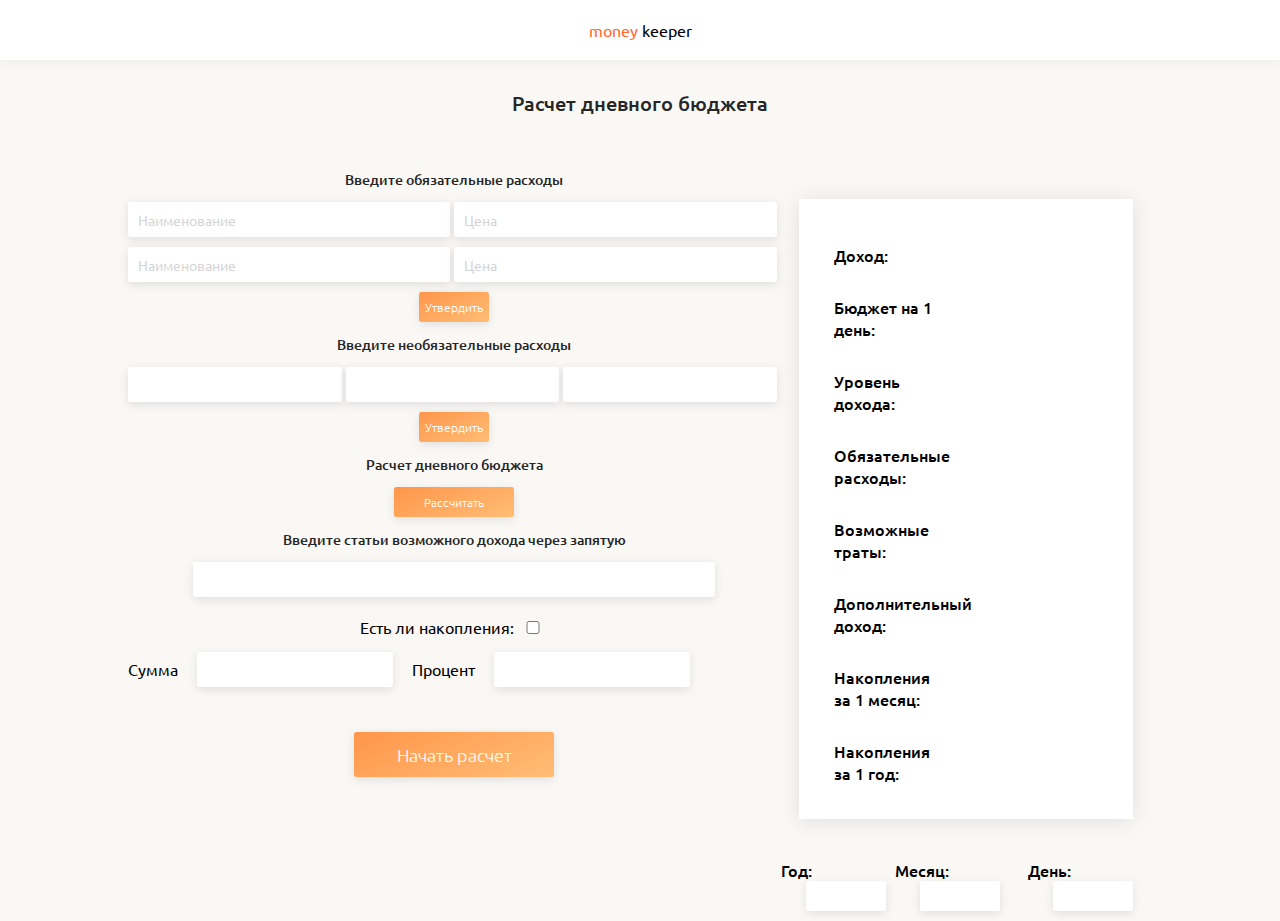
<file: appBudget17/index.html>
<!DOCTYPE html>
<html lang="en">

<head>
    <meta charset="UTF-8">
    <meta name="viewport" content="width=device-width, initial-scale=1.0">
    <meta http-equiv="X-UA-Compatible" content="ie=edge">
    <title>Document</title>
    <link href="https://fonts.googleapis.com/css?family=Ubuntu:300,400,500,700&amp;subset=cyrillic" rel="stylesheet">
    <link rel="stylesheet" href="css/style.css">
    <link rel="shortcut icon" type="image/jpg" href="img/favic.jpg" />
</head>

<body>
    <div class="app">
        <div class="logo">
            <span>money</span>
            keeper
        </div>
        <div class="title">
            Расчет дневного бюджета
        </div>
        <div class="main">
            <div class="data">
                <div class="choose-expenses">Введите обязательные расходы</div>
                <input class="expenses-item" type="text" id="expenses_1" placeholder="Наименование">
                <input class="expenses-item" type="text" id="expenses_2" placeholder="Цена">
                <input class="expenses-item" type="text" id="expenses_3" placeholder="Наименование">
                <input class="expenses-item" type="text" id="expenses_4" placeholder="Цена">
                <button class="expenses-item-btn">Утвердить</button>

                <div class="optionalexpenses">Введите необязательные расходы</div>
                <input class="optionalexpenses-item" type="text" id="optionalexpenses_1">
                <input class="optionalexpenses-item" type="text" id="optionalexpenses_2">
                <input class="optionalexpenses-item" type="text" id="optionalexpenses_3">
                <button class="optionalexpenses-btn">Утвердить</button>

                <div class="count-budget">Расчет дневного бюджета</div>
                <button class="count-budget-btn">Рассчитать</button>

                <div class="choose-income-label">Введите статьи возможного дохода через запятую</div>
                <input class="choose-income" type="text" id="income">

                <div class="checksavings">Есть ли накопления:
                    <input id="savings" type="checkbox" />
                </div>
                <label for="sum">Сумма</label>
                <input class="choose-sum" id="sum" type="text">
                <label for="percent">Процент</label>
                <input class="choose-percent" id="percent" type="text">

                <div class="open">
                    <button class="start" id="start">Начать расчет</button>
                </div>
            </div>
            <div class="result">
                <div class="result-table">
                    <div class="budget">Доход: </div>
                    <div class="budget-value"></div>

                    <div class="daybudget">Бюджет на 1 день: </div>
                    <div class="daybudget-value"></div>

                    <div class="level">Уровень дохода: </div>
                    <div class="level-value"></div>

                    <div class="expenses">Обязательные расходы: </div>
                    <div class="expenses-value"></div>

                    <div class="optionalexpenses">Возможные траты: </div>
                    <div class="optionalexpenses-value"></div>

                    <div class="income">Дополнительный доход: </div>
                    <div class="income-value"></div>

                    <div class="monthsavings">Накопления за 1 месяц:</div>
                    <div class="monthsavings-value"></div>

                    <div class="yearsavings">Накопления за 1 год:</div>
                    <div class="yearsavings-value"></div>
                </div>
                <div class="time-data">
                    <div class="year">
                        Год:
                        <input class="year-value" type="text" readonly>
                    </div>
                    <div class="month">
                        Месяц:
                        <input class="month-value" type="text" readonly>
                    </div>
                    <div class="day">
                        День:
                        <input class="day-value" type="text" readonly>
                    </div>
                </div>
            </div>
        </div>
    </div>
    <script src="index__js.js"></script>
</body>

</html>
</file>
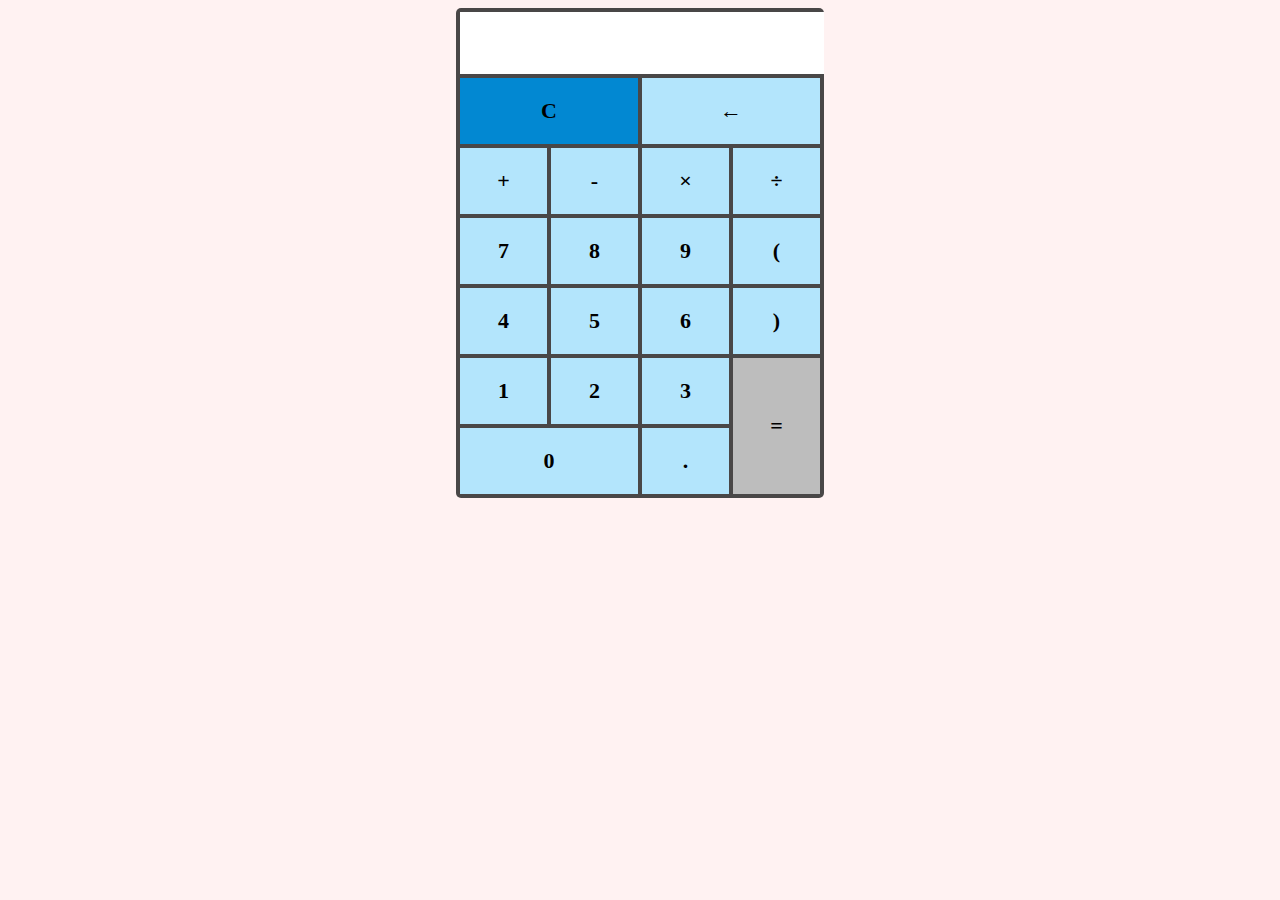
<file: calcGridJs/index.html>
<!DOCTYPE html>
<html lang="en">
<head>
    <meta charset="UTF-8">
    <meta name="viewport" content="width=device-width, initial-scale=1.0">
    <link rel="stylesheet" href="stylesheets/style.css">
    <title>Document</title>
</head>
<body>

    <div class="container">
  <div class="item input">
        <form action="#" name="form">
<input type="text" name="textview" readonly>
        </form>
  </div>
  <div class="item clean" onclick="clean()">C</div>
  <div class="item back" onclick="back()">&larr;</div>
  <div class="item acts actPlus" onclick="insert('+')">+</div>
  <div class="item acts actMinus" onclick="insert('-')">-</div>
  <div class="item acts actTimes" onclick="insert('*')">&times;</div>
  <div class="item acts actDivide" onclick="insert('/')">&divide;</div>
  <div class="item" onclick="insert('7')">7</div>
  <div class="item" onclick="insert('8')">8</div>
  <div class="item" onclick="insert('9')">9</div>
  <div class="item" onclick="insert('(')">(</div>
  <div class="item" onclick="insert('4')">4</div>
  <div class="item" onclick="insert('5')">5</div>
  <div class="item" onclick="insert('6')">6</div>
  <div class="item" onclick="insert(')')">)</div>
  <div class="item" onclick="insert('1')">1</div>
  <div class="item" onclick="insert('2')">2</div>
  <div class="item" onclick="insert('3')">3</div>
  <div class="item equal" onclick="equal()">=</div>
  <div class="item zero" onclick="insert('0')">0</div>
  <div class="item" onclick="insert('.')">.</div>


    </div>


    <script src="js/main.js"></script>


</body>
</html>
</file>
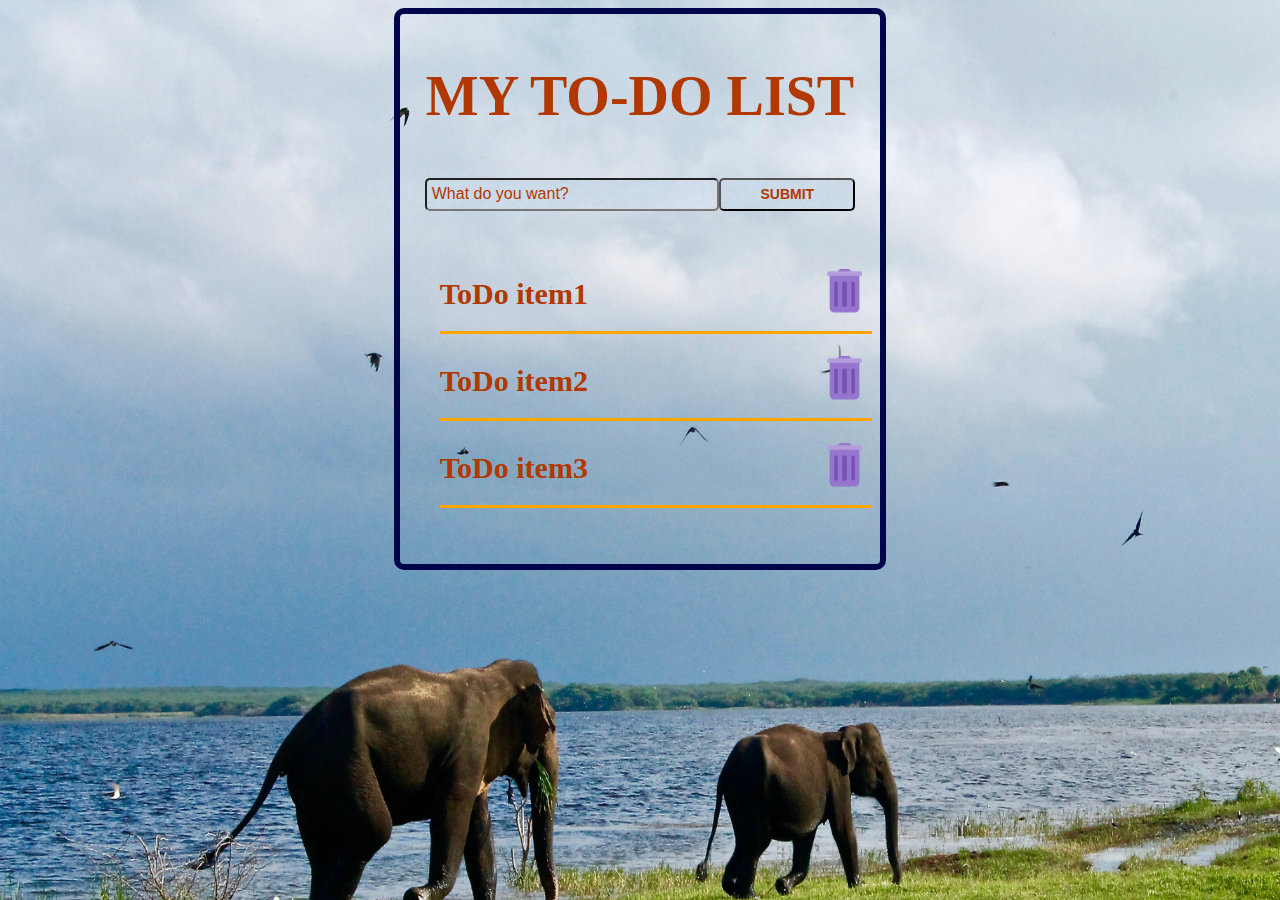
<file: todoListLastWork/index.html>
<!DOCTYPE html>
<html lang="en">
<head>
    <meta charset="UTF-8">
    <meta name="viewport" content="width=device-width, initial-scale=1.0">
    <meta http-equiv="X-UA-Compatible" content="ie=edge">
    <title>Document</title>
    <link rel="stylesheet" type="text/css" href="styleSheets/css.css">
    <link rel="stylesheet" href="styleSheets/animate.css">
</head>
<body>
<div class="container animated fadeInDown">
        <h1 class="header3">MY TO-DO LIST</h1>
        <div class="content">
            <form id="addForm">
                <input type="text" class="words" id="addInput" placeholder="What do you want?" required>
                <button type="submit" class="form__btn">submit</button>
            </form>
<div class="menu">
    <ul class="spisok" id="listUl">
        <li class="item">
            <p class="text">ToDo item1</p>
            <div class="bascet">
                <img src="images/junk.png" class="deleteBtn" alt="">
            </div>
                </li>
        <li class="item">
                <p class="text">ToDo item2</p>
                <div class="bascet">
                    <img src="images/junk.png" class="deleteBtn" alt="">
                </div>
        </li>
        <li class="item">
                <p class="text">ToDo item3</p>
                <div class="bascet">
                    <img src="images/junk.png" class="deleteBtn" alt="">
                </div>
        </li>
</ul>
</div>
            </div>
         </div>
         <script src="./main.js"></script>
    </body>
</html>

       


<!-- <button id="close" class="closing" -->

<!-- name="image" src="./images/junk.png" width="38" height="33"  -->




<!-- 
<button onclick="newElement()" class="knopka" id="adding">add</button> -->

 <!-- <div class="container">
        <h3 class="header3">MY TO-DO LIST</h3>
        <form action="bdate">
            <input type="typing" class="words" placeholder="add, what do you do?">
        </form>
        <div class="list ulli">
            <ul class="spisok">
                <li class="il">ToDo item1<span></span></li>
                <li class="il">ToDo item2<span></span></li>
                <li class="il">ToDo item3<span></span></li>
            </ul>
        </div>
    </div>
</body>
</html> -->
</file>
<file: appBudget17/css/style.css>
*{box-sizing:border-box;margin:0;padding:0;font-family:Ubuntu;outline:0}a{text-decoration:none}a:visited{text-decoration:none}a:hover{text-decoration:none}a:focus{text-decoration:none}a:active{text-decoration:none}.app{background-color:#faf8f5;min-height:800px}.logo{width:100%;height:60px;line-height:60px;background-color:#fff;box-shadow:0 1.5px 10px 0 rgba(1,0,42,.05);text-align:center}.logo span{color:#ff6a30}.title{width:100%;margin-top:30px;font-weight:500;font-size:20px;color:#262626;text-align:center}.main{display:flex;margin:0 10%;padding-top:40px}.data .choose-expenses,.data .choose-income-label,.data .count-budget,.data .optionalexpenses{margin:13px 0;font-weight:500;font-size:14px;color:#262626;text-align:center}.data .choose-income,.data .choose-percent,.data .choose-sum,.data .expenses-item,.data .optionalexpenses-item{height:35px;width:calc((100%/2) - 4px);border-radius:2.5px;background-color:#fff;box-shadow:0 2.5px 10px 0 rgba(1,0,42,.1);border:none;padding-left:10px;margin-bottom:10px;font-size:14px;color:#a7a7a7}.data .choose-income::-webkit-input-placeholder,.data .choose-percent::-webkit-input-placeholder,.data .choose-sum::-webkit-input-placeholder,.data .expenses-item::-webkit-input-placeholder,.data .optionalexpenses-item::-webkit-input-placeholder{opacity:.3}.data .choose-income:-ms-input-placeholder,.data .choose-percent:-ms-input-placeholder,.data .choose-sum:-ms-input-placeholder,.data .expenses-item:-ms-input-placeholder,.data .optionalexpenses-item:-ms-input-placeholder{opacity:.3}.data .choose-income::-ms-input-placeholder,.data .choose-percent::-ms-input-placeholder,.data .choose-sum::-ms-input-placeholder,.data .expenses-item::-ms-input-placeholder,.data .optionalexpenses-item::-ms-input-placeholder{opacity:.3}.data .choose-income::placeholder,.data .choose-percent::placeholder,.data .choose-sum::placeholder,.data .expenses-item::placeholder,.data .optionalexpenses-item::placeholder{opacity:.3}.data .count-budget-btn,.data .expenses-item-btn,.data .optionalexpenses-btn{width:70px;height:30px;display:block;margin:0 auto;border:none;border-radius:2.5px;background-image:linear-gradient(336deg,#ffbd75,#ff964b),linear-gradient(#fff,#fff);box-shadow:0 2.5px 10px 0 rgba(1,0,42,.1);color:#fff;font-weight:100;font-size:12px;cursor:pointer}.data .optionalexpenses-item{width:calc((100%/3) - 4px)}.data .count-budget-btn{width:120px}.data .choose-income{display:block;width:80%;margin:0 auto}.data .checksavings{margin:0 auto;margin-top:20px;text-align:center}.data .checksavings input{width:30px}.data .choose-percent,.data .choose-sum{width:30%;margin:15px}.data .start{width:70px;height:30px;display:block;margin:0 auto;border:none;border-radius:2.5px;background-image:linear-gradient(336deg,#ffbd75,#ff964b),linear-gradient(#fff,#fff);box-shadow:0 2.5px 10px 0 rgba(1,0,42,.1);color:#fff;font-weight:100;font-size:12px;cursor:pointer;width:200px;height:45px;margin-top:30px;font-size:18px;font-weight:100}.result{width:50%}.result-table{display:flex;flex-wrap:wrap;justify-content:space-between;width:90%;min-height:400px;margin:0 auto;margin-top:42px;padding:25px;background-color:#fff;box-shadow:0 1.5px 20px 0 rgba(1,0,42,.1)}.result-table .budget,.result-table .budget-value,.result-table .daybudget,.result-table .daybudget-value,.result-table .expenses,.result-table .expenses-value,.result-table .income,.result-table .income-value,.result-table .level,.result-table .level-value,.result-table .monthsavings,.result-table .monthsavings-value,.result-table .optionalexpenses,.result-table .optionalexpenses-value,.result-table .yearsavings,.result-table .yearsavings-value{width:48%;margin-top:10px;min-height:40px;padding:10px;font-weight:500}.result-table .budget-value,.result-table .daybudget-value,.result-table .expenses-value,.result-table .income-value,.result-table .level-value,.result-table .monthsavings-value,.result-table .optionalexpenses-value,.result-table .yearsavings-value{color:#61a654;word-break:break-word}.result .time-data{width:100%;margin:0 auto;display:flex;justify-content:space-around;margin-top:40px}.result .time-data .day,.result .time-data .month,.result .time-data .year{font-size:16px;font-weight:500}.result .time-data .day-value,.result .time-data .month-value,.result .time-data .year-value{height:35px;width:calc((100%/2) - 4px);border-radius:2.5px;background-color:#fff;box-shadow:0 2.5px 10px 0 rgba(1,0,42,.1);border:none;padding-left:10px;margin-bottom:10px;font-size:14px;color:#a7a7a7;width:80px;height:30px;margin-left:25px}
</file>
<file: calcGridJs/stylesheets/style.css>
body {
	font-family: 'Museo Sans Cyrl 900', Verdana, Geneva, Tahoma, sans-serif;
	background-color: rgba(255, 132, 132, 0.1);
}

/* ---------------HEADER--------------- */


.container {
	margin: 0 auto;
	display: grid;
	grid-template-columns: 1fr 1fr 1fr 1fr;
	grid-gap: 4px;
	background-color: rgb(73, 71, 71);
	padding: 4px;
	border-radius: 5px;
	max-width: 360px;
	font-family: "Tahoma";
}

.item {
	background-color: #b3e5fc;
	color: black;
	padding: 20px;
	display: flex;
	justify-content: center;
	align-items: center;
	font-size: 22px;
	cursor: pointer;
	font-weight: bold;
}

form {
	max-width: 100%;
}

input {
	width: 100%;
	height: 60px;
	border: none;
	font-size: 30px;
	outline: none;
	text-align: right;
}

.input {
	grid-column: 1/-1;
	padding: 0;
}

.clean {
	grid-column: 1/3;
	background-color: #0288d2;
}

.back {
	grid-column: 3/-1;
}

.equal {
	grid-column: 4;
	grid-row: 6/8;
	background-color: #bdbdbd;
}

.zero {
	grid-column: 1/3;
}
</file>
<file: todoListLastWork/styleSheets/css.css>
body {
    background: url(../images/elephants.jpg);
    background-repeat: no-repeat;
    background-size: 1500px 1190px;
    background-attachment: fixed;
}

.container {
   border-radius: 10px;
    margin: 0 auto;
    border: 6px solid rgb(0, 5, 75);
    width: 38%;
}

h1 {
    display: flex;
    justify-content: center; 
    margin-top: 50px;
    color: rgb(177, 56, 0);
    font-size: 56px;
}

#addForm {
    display: flex;
    justify-content: center;
    margin-top: 50px;
}

#addForm .words {
    width: 21.5em;
    height: 2em;
    border-radius: 5px;
    background: url(../images/elephants.jpg);
}

#addForm button{
width: 9.7em;
border-radius: 5px;
color: rgb(177, 56, 0);
font-weight: 600;
font-size: 14px;
text-transform: uppercase;
background: url(../images/elephants.jpg);
cursor: pointer;
}

.item {
    
    width: 27em;
    border-bottom: solid orange 3px;
    list-style: none;
    display: flex;
    justify-content: space-between;
}

.item p {
    display: block;
    font-weight: 700;
    font-size: 30px;
    color: rgb(177, 56, 0);
    margin-bottom: 20px;
}

.menu {
    display: inline-flex;
    justify-content: center;
    align-items: flex-start;
    margin-top: 20px;
    margin-bottom: 40px;
}

.bascet {
    margin-top: 15px;
}

.bascet  img {
    width: 55px;
    height: 55px;
    display: block;
    cursor: pointer;
}





/* отступ и текст для плейсхолдера */
::-webkit-input-placeholder {
    padding-left: 3px;
    color: rgb(177, 56, 0);
    font-size: 16px;
    font-weight: 500;
    }
    
    :-moz-placeholder { /* Firefox 18- */
        padding-left: 3px;  
        color: rgb(177, 56, 0);
        font-size: 16px;
        font-weight: 500;
    }
    
    ::-moz-placeholder {  /* Firefox 19+ */
        padding-left: 3px;  
        color: rgb(177, 56, 0);
        font-size: 16px;
        font-weight: 500;
    }
    
    :-ms-input-placeholder {  
        padding-left: 3px; 
        color: rgb(177, 56, 0);
        font-size: 16px;
        font-weight: 500;
    }
/* отступ и текст для плейсхолдера */







/* 
.container {
    width: 250px;
    height: 200px;
    position: relative;
}

.header3 {
    left: 350px;

}

.words {
    position: absolute;
    top: 30px;
    left: 38px;
}

.list {
    /* width: 70px;
    height: 45px; */
    /* background: rgb(107, 211, 202); */
/* }

.ulli {
    position: absolute;
    top: 45px;
    left: 0px;
}

.il {
    margin: 15px;
} */
 /* */
</file>
